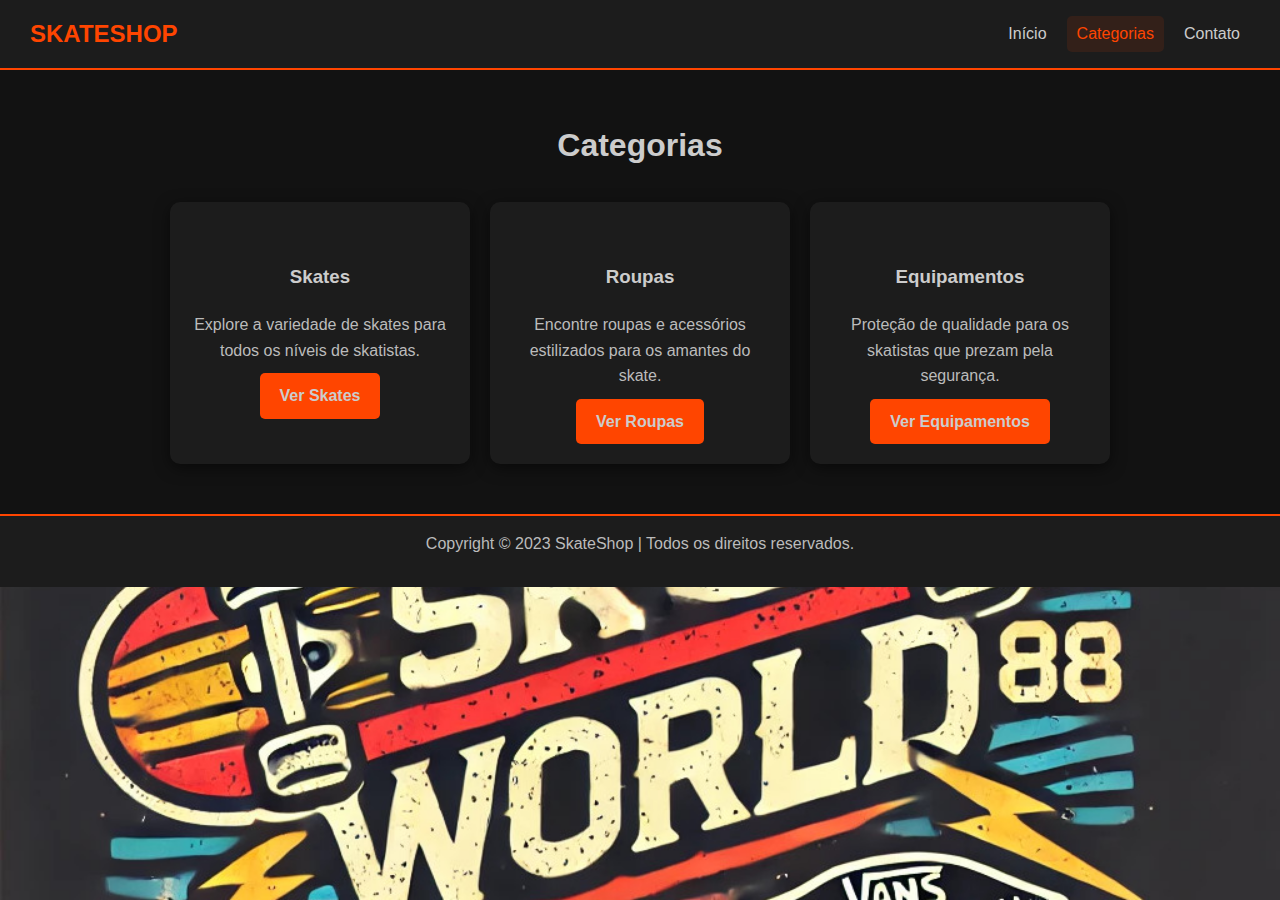
<file: categorias.html>
<!DOCTYPE html>
<html lang="pt-br">

<head>
    <meta charset="UTF-8">
    <meta http-equiv="X-UA-Compatible" content="IE=edge">
    <meta name="viewport" content="width=device-width, initial-scale=1.0">
    <title>SkateShop | Categorias</title>

    <!-- Box Icons -->
    <link href="https://unpkg.com/boxicons@2.1.4/css/boxicons.min.css" rel="stylesheet">

    <!-- Custom CSS -->
    <link rel="stylesheet" href="style.css">
</head>

<body>
    <!-- Header -->
    <header class="header">
        <a href="index.html" class="logo">SkateShop</a>
        <nav class="navbar">
            <a href="index.html">Início</a>
            <a href="categorias.html" class="active">Categorias</a>
            <a href="contato.html">Contato</a>
        </nav>
    </header>

    <!-- Categories Section -->
    <section class="categories">
        <h1 class="heading">Categorias</h1>
        <div class="collections-container">
            <div class="collections-box">
                <i class="bx bxs-skate"></i>
                <h3>Skates</h3>
                <p>Explore a variedade de skates para todos os níveis de skatistas.</p>
                <a href="skates.html" class="btn">Ver Skates</a>
            </div>
            <div class="collections-box">
                <i class="bx bxs-shirt"></i>
                <h3>Roupas</h3>
                <p>Encontre roupas e acessórios estilizados para os amantes do skate.</p>
                <a href="roupas.html" class="btn">Ver Roupas</a>
            </div>
            <div class="collections-box">
                <i class="bx bxs-helmet"></i>
                <h3>Equipamentos</h3>
                <p>Proteção de qualidade para os skatistas que prezam pela segurança.</p>
                <a href="equipamentos.html" class="btn">Ver Equipamentos</a>
            </div>
        </div>
    </section>

    <!-- Footer -->
    <footer class="footer">
        <p>Copyright © 2023 SkateShop | Todos os direitos reservados.</p>
    </footer>
</body>

</html>
</file>
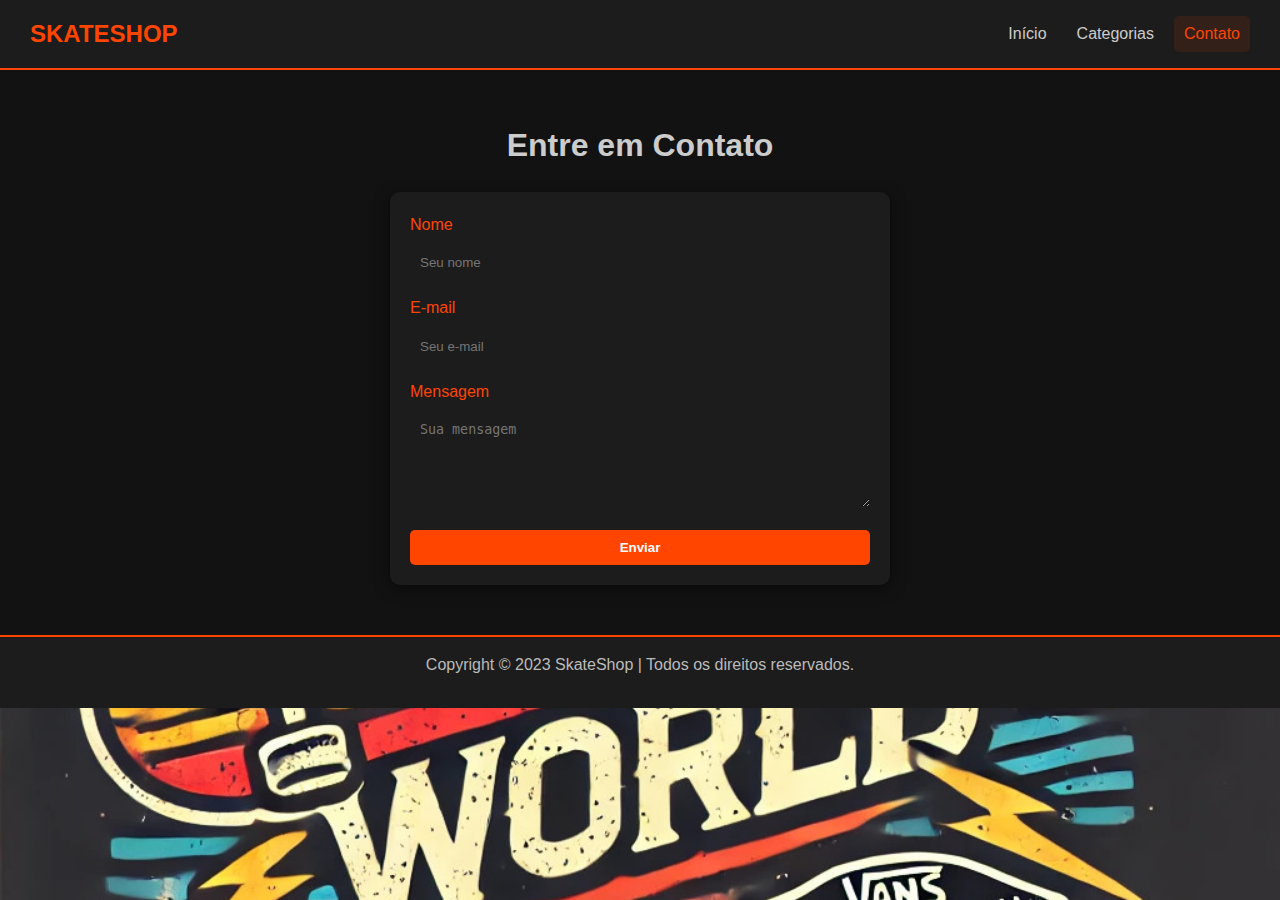
<file: contato.html>
<!DOCTYPE html>
<html lang="pt-br">

<head>
    <meta charset="UTF-8">
    <meta http-equiv="X-UA-Compatible" content="IE=edge">
    <meta name="viewport" content="width=device-width, initial-scale=1.0">
    <title>SkateShop | Contato</title>

    <!-- Box Icons -->
    <link href="https://unpkg.com/boxicons@2.1.4/css/boxicons.min.css" rel="stylesheet">

    <!-- Custom CSS -->
    <link rel="stylesheet" href="style.css">
</head>

<body>
    <!-- Header -->
    <header class="header">
        <a href="index.html" class="logo">SkateShop</a>
        <nav class="navbar">
            <a href="index.html">Início</a>
            <a href="categorias.html">Categorias</a>
            <a href="contato.html" class="active">Contato</a>
        </nav>
    </header>

    <!-- Contact Section -->
    <section class="contact">
        <h1>Entre em Contato</h1>
        <form action="#" method="POST">
            <label for="name">Nome</label>
            <input type="text" id="name" name="name" placeholder="Seu nome" required>
            <label for="email">E-mail</label>
            <input type="email" id="email" name="email" placeholder="Seu e-mail" required>
            <label for="message">Mensagem</label>
            <textarea id="message" name="message" rows="5" placeholder="Sua mensagem"></textarea>
            <button type="submit" class="btn">Enviar</button>
        </form>
    </section>

    <!-- Footer -->
    <footer class="footer">
        <p>Copyright © 2023 SkateShop | Todos os direitos reservados.</p>
    </footer>
</body>

</html>
</file>
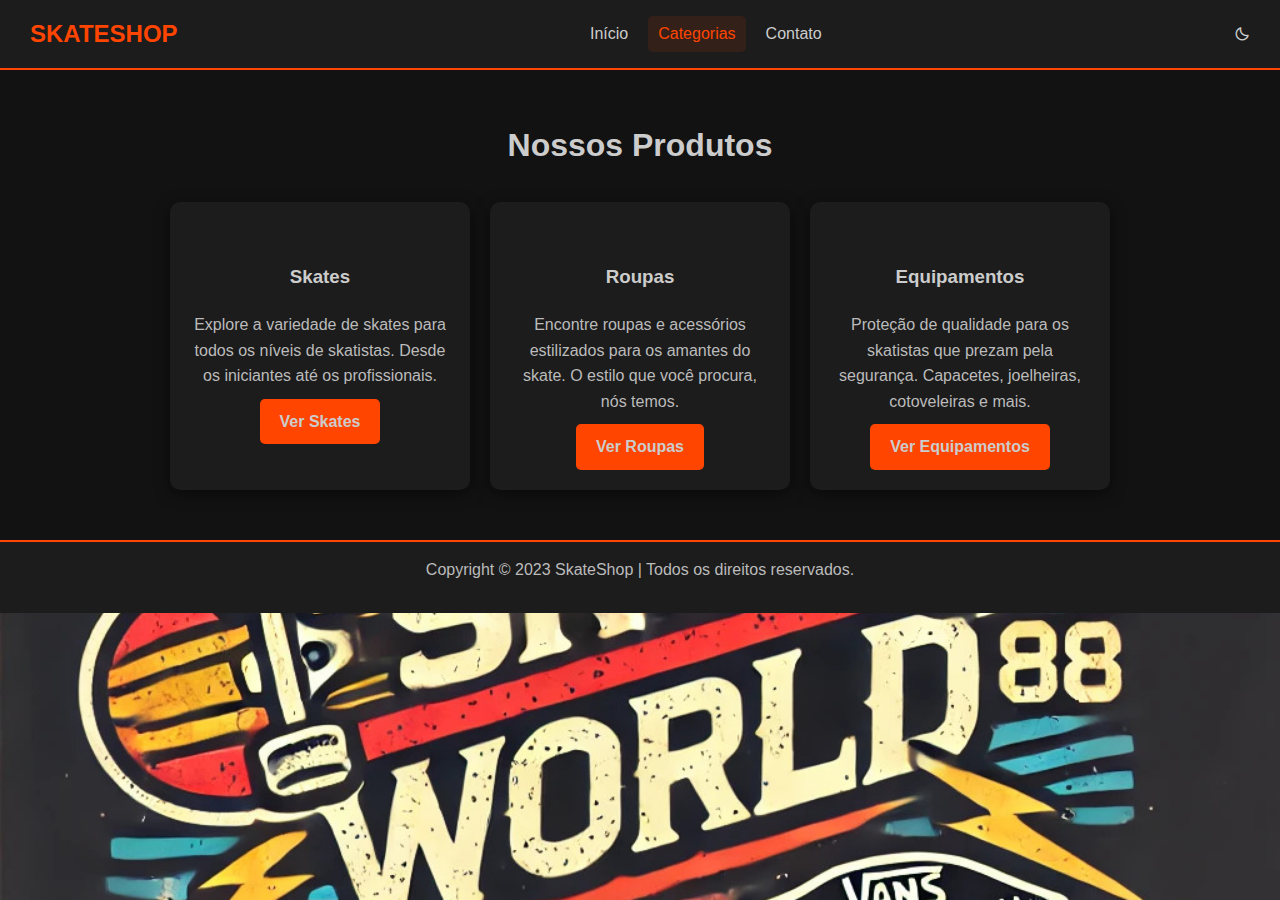
<file: produtos.html>
<!DOCTYPE html>
<html lang="pt-br">

<head>
    <meta charset="UTF-8">
    <meta http-equiv="X-UA-Compatible" content="IE=edge">
    <meta name="viewport" content="width=device-width, initial-scale=1.0">
    <title>SkateShop | Produtos</title>

    <!-- Box Icons -->
    <link href="https://unpkg.com/boxicons@2.1.4/css/boxicons.min.css" rel="stylesheet">

    <!-- Custom CSS -->
    <link rel="stylesheet" href="style.css">
</head>

<body>
    <!-- Header -->
    <header class="header">
        <a href="index.html" class="logo">SkateShop</a>
        <nav class="navbar">
            <a href="index.html">Início</a>
            <a href="categorias.html" class="active">Categorias</a>
            <a href="contato.html">Contato</a>
        </nav>
        <div class="bx bx-moon" id="darkMode-icon"></div>
        <div class="bx bx-menu" id="menu-icon"></div>
    </header>

    <!-- Products Section -->
    <section class="categories">
        <h1 class="heading">Nossos Produtos</h1>
        <div class="collections-container">
            <div class="collections-box">
                <i class="bx bxs-skate"></i>
                <h3>Skates</h3>
                <p>Explore a variedade de skates para todos os níveis de skatistas. Desde os iniciantes até os profissionais.</p>
                <a href="skates.html" class="btn">Ver Skates</a>
            </div>
            <div class="collections-box">
                <i class="bx bxs-shirt"></i>
                <h3>Roupas</h3>
                <p>Encontre roupas e acessórios estilizados para os amantes do skate. O estilo que você procura, nós temos.</p>
                <a href="roupas.html" class="btn">Ver Roupas</a>
            </div>
            <div class="collections-box">
                <i class="bx bxs-helmet"></i>
                <h3>Equipamentos</h3>
                <p>Proteção de qualidade para os skatistas que prezam pela segurança. Capacetes, joelheiras, cotoveleiras e mais.</p>
                <a href="equipamentos.html" class="btn">Ver Equipamentos</a>
            </div>
        </div>
    </section>

    <!-- Footer -->
    <footer class="footer">
        <p>Copyright © 2023 SkateShop | Todos os direitos reservados.</p>
    </footer>
    
</body>

</html>
</file>
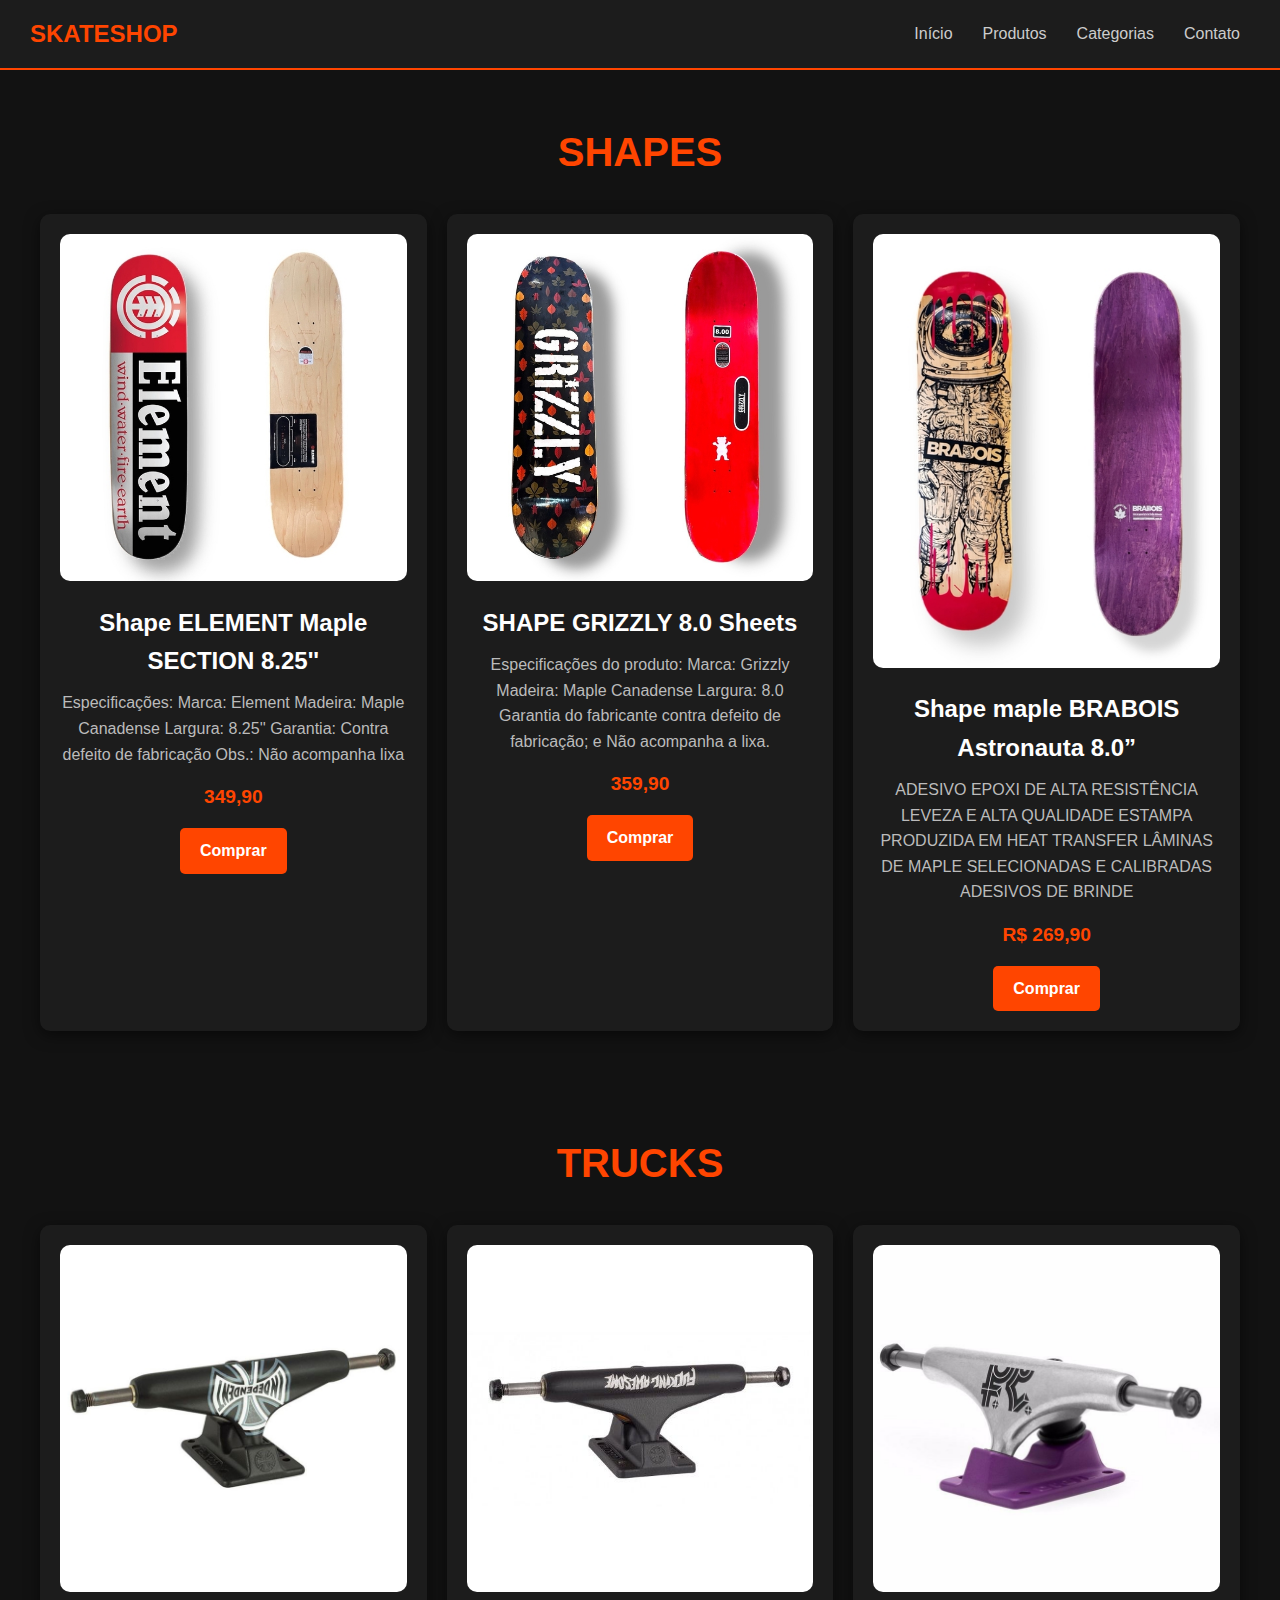
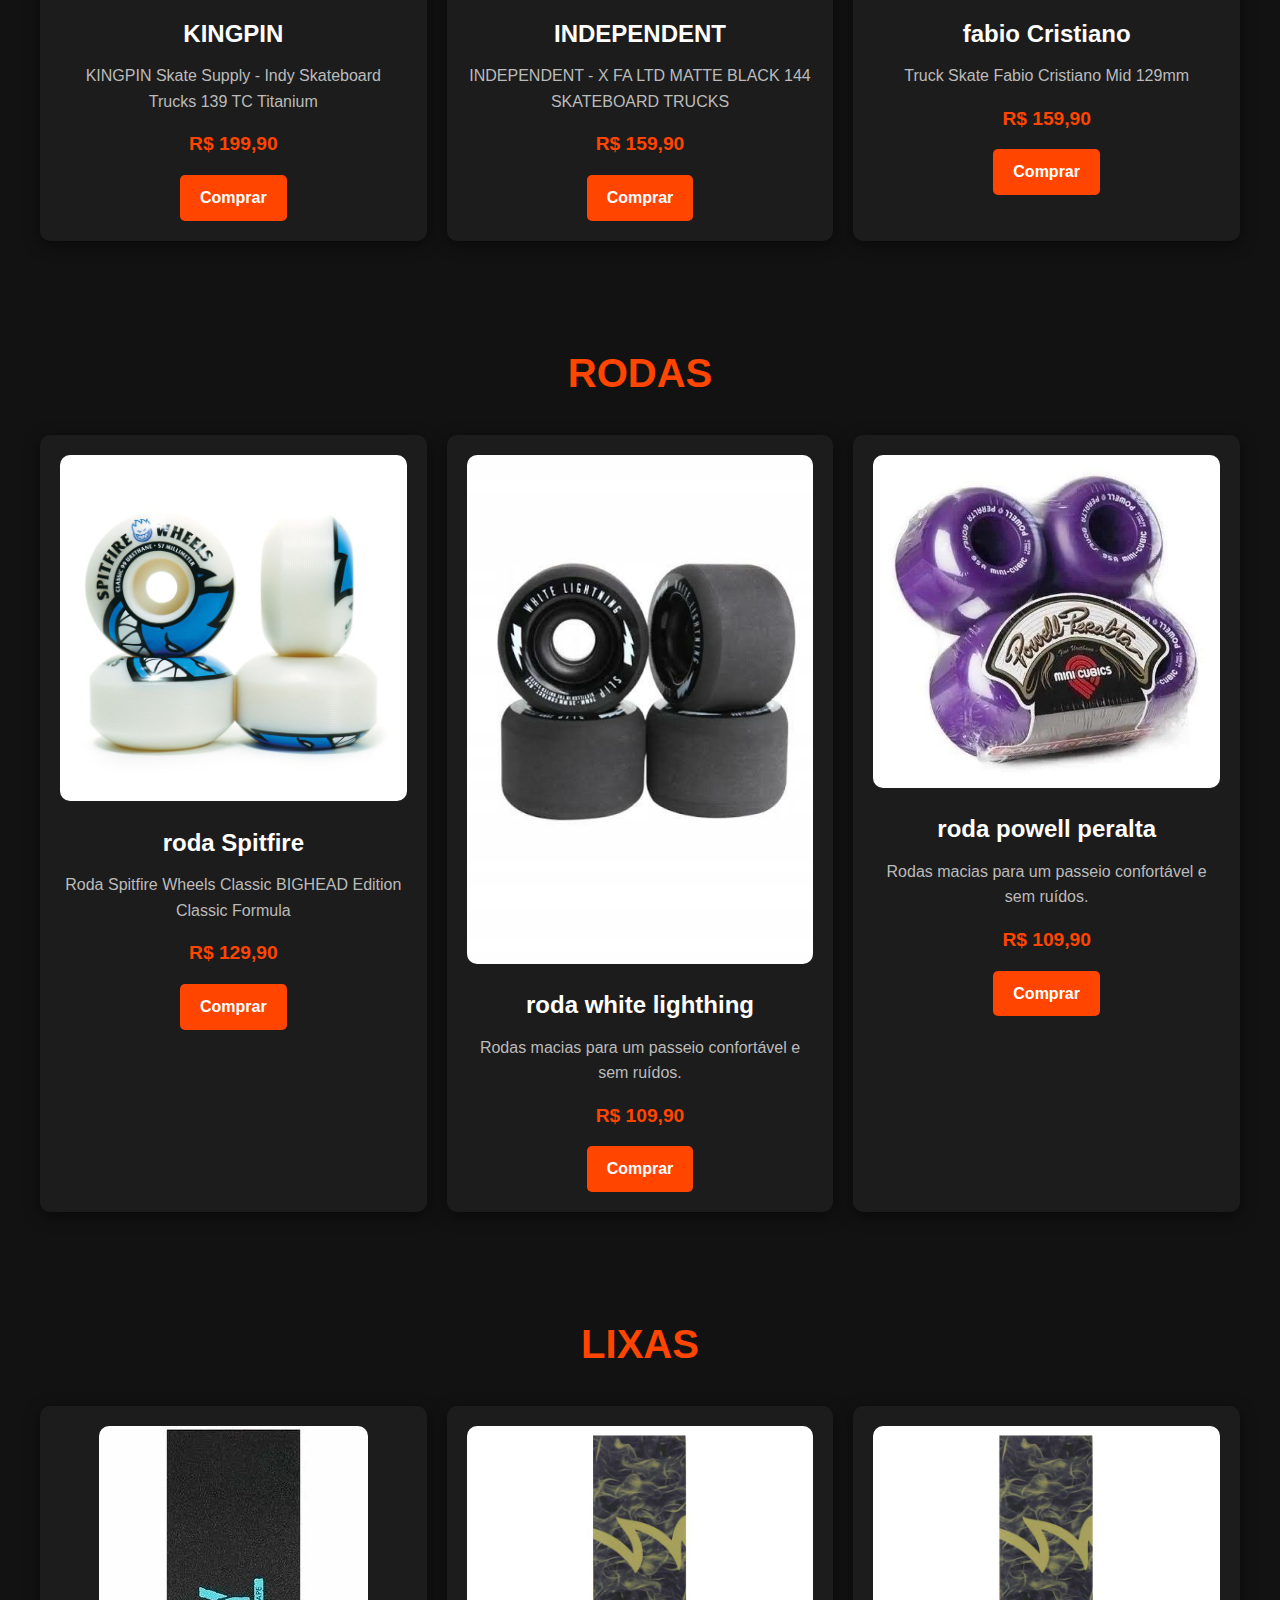
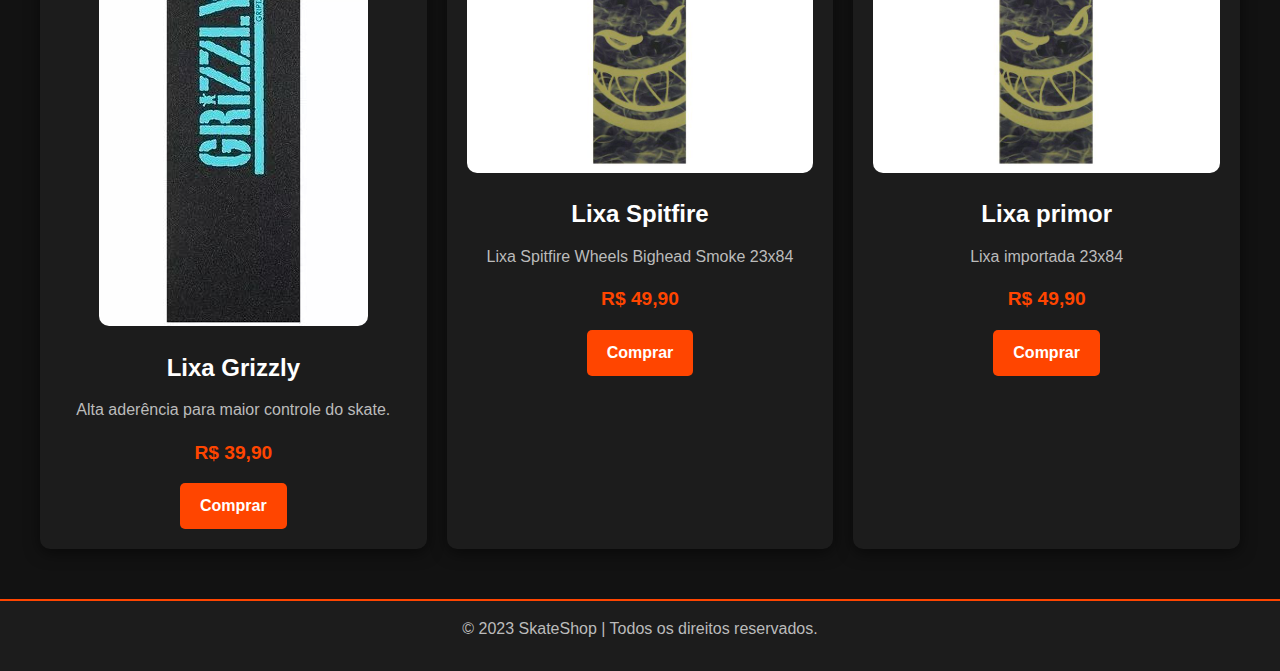
<file: skates.html>
<!DOCTYPE html>
<html lang="pt-br">

<head>
    <meta charset="UTF-8">
    <meta http-equiv="X-UA-Compatible" content="IE=edge">
    <meta name="viewport" content="width=device-width, initial-scale=1.0">
    <title>SkateShop | Skates</title>

    <!-- Box Icons -->
    <link href="https://unpkg.com/boxicons@2.1.4/css/boxicons.min.css" rel="stylesheet">

    <!-- Custom CSS -->
    <link rel="stylesheet" href="style.css">
</head>

<body>
    <!-- Header -->
    <header class="header">
        <a href="index.html" class="logo">SkateShop</a>
        <nav class="navbar">
            <a href="index.html">Início</a>
            <a href="produtos.html">Produtos</a>
            <a href="categorias.html">Categorias</a>
            <a href="contato.html">Contato</a>
        </nav>
    </header>

    <!-- Shapes -->
    <section class="skates">
        <h1 class="heading">Shapes</h1>
        <div class="skates-container">
            <div class="skate-box">
                <img src="IMG/shape 1 .jpg" alt="Skate Profissional">
                <h3>Shape ELEMENT Maple SECTION 8.25''</h3>
              <p>  Especificações:
                Marca: Element
                Madeira: Maple Canadense
                Largura: 8.25''
                Garantia: Contra defeito de fabricação
                Obs.: Não acompanha lixa</p>
                <span class="price">349,90</span>
                <a href="#" class="btn">Comprar</a>
            </div>

            <div class="skate-box">
                <img src="IMG/shape 2.jpg" alt="Skate Iniciante">
                <h3>SHAPE GRIZZLY 8.0 Sheets</h3>
                <p>Especificações do produto:

                 Marca: Grizzly
                 Madeira: Maple Canadense
                 Largura: 8.0
                 Garantia do fabricante contra defeito de fabricação; e
                 Não acompanha a lixa.</p>
                <span class="price">359,90</span>
                <a href="#" class="btn">Comprar</a>
            </div>

            <div class="skate-box">
                <img src="IMG/shape 3.jpeg" alt="Skate Longboard">
                <h3>Shape maple BRABOIS Astronauta 8.0”</h3>
                <p>
                    ADESIVO EPOXI DE ALTA RESISTÊNCIA
                    LEVEZA E ALTA QUALIDADE 
                    ESTAMPA PRODUZIDA EM HEAT TRANSFER 
                    LÂMINAS DE MAPLE SELECIONADAS E CALIBRADAS 
                    ADESIVOS DE BRINDE</p>
                <span class="price">R$ 269,90 </span>
                <a href="#" class="btn">Comprar</a>
            </div>
        </div>
    </section>

    <!-- Trucks -->
    <section class="skates">
        <h1 class="heading">Trucks</h1>
        <div class="skates-container">
            <div class="skate-box">
                <img src="IMG/truck1.jpg" alt="Truck Profissional">
                <h3>KINGPIN</h3>
                <p>KINGPIN Skate Supply - Indy Skateboard Trucks 139 TC Titanium</p>
                <span class="price">R$ 199,90</span>
                <a href="#" class="btn">Comprar</a>
            </div>

            <div class="skate-box">
                <img src="IMG/truck2.jpg" alt="Truck Street">
                <h3>INDEPENDENT</h3>
                <p>INDEPENDENT - X FA LTD MATTE BLACK 144 SKATEBOARD TRUCKS</p>
                <span class="price">R$ 159,90</span>
                <a href="#" class="btn">Comprar</a>
            </div>

            <div class="skate-box">
                <img src="IMG/truck3.jpg" alt="Truck Street">
                <h3>fabio Cristiano</h3>
                <p>Truck Skate Fabio Cristiano Mid 129mm</p>
                <span class="price">R$ 159,90</span>
                <a href="#" class="btn">Comprar</a>
            </div>
        </div>
    </section>

    <!-- Rodas -->
    <section class="skates">
        <h1 class="heading">Rodas</h1>
        <div class="skates-container">
            <div class="skate-box">
                <img src="IMG/roda1.jpg" alt="Roda Speed">
                <h3>roda Spitfire</h3>
                <p>Roda Spitfire Wheels Classic BIGHEAD Edition Classic Formula</p>
                <span class="price">R$ 129,90</span>
                <a href="#" class="btn">Comprar</a>
            </div>

            <div class="skate-box">
                <img src="IMG/roda2.jpg" alt="Roda Soft">
                <h3>roda white lighthing
                </h3>
                <p>Rodas macias para um passeio confortável e sem ruídos.</p>
                <span class="price">R$ 109,90</span>
                <a href="#" class="btn">Comprar</a>
            </div>

            <div class="skate-box">
                <img src="IMG/roda3.jpg" alt="Roda Soft">
                <h3>roda powell peralta
                </h3>
                <p>Rodas macias para um passeio confortável e sem ruídos.</p>
                <span class="price">R$ 109,90</span>
                <a href="#" class="btn">Comprar</a>
            </div>
        </div>
    </section>

    <!-- Lixas -->
    <section class="skates">
        <h1 class="heading">Lixas</h1>
        <div class="skates-container">
            <div class="skate-box">
                <img src="IMG/lixa1.jpg" alt="Lixa Profissional">
                <h3>Lixa Grizzly</h3>
                <p>Alta aderência para maior controle do skate.</p>
                <span class="price">R$ 39,90</span>
                <a href="#" class="btn">Comprar</a>
            </div>

            <div class="skate-box">
                <img src="IMG/lixa2.jpg" alt="Lixa Personalizada">
                <h3>Lixa Spitfire</h3>
                <p>Lixa Spitfire Wheels Bighead Smoke 23x84</p>
                <span class="price">R$ 49,90</span>
                <a href="#" class="btn">Comprar</a>
            </div>

            <div class="skate-box">
                <img src="IMG/lixa2.jpg" alt="Lixa Personalizada">
                <h3>Lixa primor</h3>
                <p>Lixa importada 23x84</p>
                <span class="price">R$ 49,90</span>
                <a href="#" class="btn">Comprar</a>
            </div>
        </div>
    </section>

    <!-- Footer -->
    <footer class="footer">
        <p>&copy; 2023 SkateShop | Todos os direitos reservados.</p>
    </footer>

</body>

</html>
</file>
<file: style.css>
/* Reset básico */
* {
    margin: 0;
    padding: 0;
    box-sizing: border-box;
}

body {
    background-image: url('IMG/logo.jpg'); /* Imagem de fundo */
    background-size: cover;  /* Faz a imagem cobrir toda a tela */
    background-position: center; /* Centraliza a imagem */
    background-repeat: no-repeat; /* Impede a repetição */
    font-family: 'Arial', sans-serif;
    color: #ccc; /* Cor da fonte alterada para cinza */
    line-height: 1.6;
    height: 100vh; /* Garante que o body tenha altura de 100% da tela */
    position: relative;
}

/* Adicionando plano semitransparente atrás do conteúdo */
.body-background-overlay {
    background-color: rgba(0, 0, 0, 0.5); /* Fundo escuro com 50% de opacidade */
    position: absolute;
    top: 0;
    left: 0;
    width: 100%;
    height: 100%;
    z-index: -1; /* Fica atrás do conteúdo */
}

/* Content */
.content {
    background-color: rgba(255, 255, 255, 0.7); /* Branco com 70% de opacidade */
    padding: 20px;
    border-radius: 10px;
}

/* Header */
.header {
    display: flex;
    justify-content: space-between;
    align-items: center;
    padding: 15px 30px;
    background: #1c1c1c;
    border-bottom: 2px solid #ff4500;
    position: sticky;
    top: 0;
    z-index: 1000;
}

.header .logo {
    font-size: 1.5rem;
    color: #ff4500;
    text-transform: uppercase;
    font-weight: bold;
    text-decoration: none;
}

.navbar {
    display: flex;
    gap: 10px;
}

.navbar a {
    color: #ccc; /* Cor da fonte alterada para cinza */
    text-decoration: none;
    transition: color 0.3s;
    padding: 5px 10px;
    border-radius: 5px;
}

.navbar a:hover,
.navbar a.active {
    color: #ff4500;
    background-color: rgba(255, 69, 0, 0.1);
}

.bx-menu {
    color: #fff;
    font-size: 2rem;
    cursor: pointer;
    display: none;
}

@media (max-width: 768px) {
    .navbar {
        display: none;
    }
    .bx-menu {
        display: block;
    }
}

/* Botão padrão */
.btn {
    display: inline-block;
    background: #ff4500;
    color: #ccc; /* Cor da fonte alterada para cinza */
    padding: 10px 20px;
    border-radius: 5px;
    text-decoration: none;
    font-weight: bold;
    transition: background 0.3s;
    text-align: center;
}

.btn:hover {
    background: #ff5733;
}

/* Seção Home */
.home {
    display: flex;
    flex-direction: column;
    align-items: center;
    justify-content: center;
    padding: 50px 30px;
    background: url('IMG/bg_skate.jpg') no-repeat center center/cover;
    color: #ccc; /* Cor da fonte alterada para cinza */
    height: 100vh;
    text-align: center;
    position: relative;
}

/* Adicionando overlay na seção home */
.home::after {
    content: "";
    position: absolute;
    top: 0;
    left: 0;
    width: 100%;
    height: 100%;
    background-color: rgba(0, 0, 0, 0.5); /* Fundo escuro com 50% de opacidade */
    z-index: -1; /* Fica atrás do conteúdo */
}

.home-content {
    max-width: 800px;
    margin: auto;
}

.home-content h1 {
    font-size: 3rem;
    text-transform: uppercase;
    color: #ff4500;
}

.home-content p {
    font-size: 1.2rem;
    margin-top: 20px;
}

/* Seção Categorias */
.categories {
    padding: 50px;
    text-align: center;
    background: #121212;
    color: #ccc; /* Cor da fonte alterada para cinza */
}

.collections-container {
    display: flex;
    gap: 20px;
    justify-content: center;
    margin-top: 30px;
    flex-wrap: wrap;
}

.collections-box {
    background: #1c1c1c;
    padding: 20px;
    border-radius: 10px;
    text-align: center;
    width: 300px;
    transition: transform 0.3s, background 0.3s;
    box-shadow: 0px 4px 15px rgba(0, 0, 0, 0.5);
}

.collections-box:hover {
    transform: scale(1.05);
    background: #ff4500;
}

.collections-box h3 {
    color: #ccc; /* Cor da fonte alterada para cinza */
    margin-top: 15px;
}

.collections-box p {
    color: #bbb;
    margin: 10px 0;
}

/* Seção Produtos */
.product-types {
    padding: 50px 20px;
    background: #121212;
    text-align: center;
}

.product-types .heading {
    font-size: 2.5rem;
    margin-bottom: 20px;
    color: #ff4500;
    text-transform: uppercase;
}

.product-types .subheading {
    font-size: 1rem;
    color: #bbb;
    margin-bottom: 30px;
}

.product-container {
    display: flex;
    gap: 20px;
    justify-content: center;
    flex-wrap: wrap;
}

.product-box {
    background: #1c1c1c;
    padding: 20px;
    border-radius: 10px;
    text-align: center;
    width: 300px;
    transition: transform 0.3s, background 0.3s;
    box-shadow: 0px 4px 15px rgba(0, 0, 0, 0.5);
}

.product-box:hover {
    transform: scale(1.05);
    background: #ff4500;
}

.product-box i {
    font-size: 3rem;
    color: #ff4500;
    margin-bottom: 15px;
}

.product-box h3 {
    color: #ccc; /* Cor da fonte alterada para cinza */
    margin-bottom: 10px;
}

.product-box p {
    color: #bbb;
    margin-bottom: 20px;
}

/* Seção Contato */
.contact {
    padding: 50px;
    text-align: center;
    background: #121212;
    color: #ccc; /* Cor da fonte alterada para cinza */
}

.contact form {
    max-width: 500px;
    margin: 0 auto;
    background: #1c1c1c;
    padding: 20px;
    border-radius: 10px;
    box-shadow: 0px 4px 15px rgba(0, 0, 0, 0.5);
}

.contact label {
    display: block;
    margin-bottom: 8px;
    text-align: left;
    color: #ff4500;
}

.contact input,
.contact textarea {
    width: 100%;
    padding: 10px;
    margin-bottom: 15px;
    border: none;
    border-radius: 5px;
    background: #1c1c1c;
    color: #ccc; /* Cor da fonte alterada para cinza */
}

.contact button {
    width: 100%;
    padding: 10px;
    background: #ff4500;
    border: none;
    color: #fff;
    font-weight: bold;
    cursor: pointer;
    transition: background 0.3s;
}

.contact button:hover {
    background: #ff5733;
}

/* Footer */
.footer {
    text-align: center;
    padding: 15px 30px;
    background: #1c1c1c;
    color: #ccc; /* Cor da fonte alterada para cinza */
    border-top: 2px solid #ff4500;
}

/* Melhorias gerais */
h1, h2, h3 {
    margin-bottom: 20px;
    font-weight: bold;
}

p {
    margin-bottom: 15px;
    color: #bbb;
}

a {
    transition: all 0.3s ease-in-out;
}

a:hover {
    opacity: 0.8;
}

img {
    max-width: 100%;
    border-radius: 10px;
}
/* Estilos específicos para a página skate.html */
.skates {
    padding: 50px 20px;
    text-align: center;
    background: #121212;
}

.skates .heading {
    font-size: 2.5rem;
    margin-bottom: 30px;
    color: #ff4500;
    text-transform: uppercase;
}

.skates-container {
    display: grid;
    grid-template-columns: repeat(auto-fit, minmax(250px, 1fr));
    gap: 20px;
    justify-content: center;
    max-width: 1200px;
    margin: auto;
}

.skate-box {
    background: #1c1c1c;
    padding: 20px;
    border-radius: 10px;
    text-align: center;
    transition: transform 0.3s, background 0.3s;
    box-shadow: 0px 4px 15px rgba(0, 0, 0, 0.5);
}

.skate-box:hover {
    transform: scale(1.05);
    background: #ff4500;
}

.skate-box img {
    max-width: 100%;
    border-radius: 10px;
    margin-bottom: 15px;
}

.skate-box h3 {
    color: #fff;
    margin-bottom: 10px;
    font-size: 1.5rem;
}

.skate-box p {
    color: #bbb;
    margin-bottom: 15px;
    font-size: 1rem;
}

.skate-box .price {
    display: block;
    font-size: 1.2rem;
    color: #ff4500;
    font-weight: bold;
    margin-bottom: 15px;
}

.skate-box .btn {
    display: inline-block;
    background: #ff4500;
    color: #fff;
    padding: 10px 20px;
    border-radius: 5px;
    text-decoration: none;
    font-weight: bold;
    transition: background 0.3s;
}

.skate-box .btn:hover {
    background: #ff5733;
}
</file>
